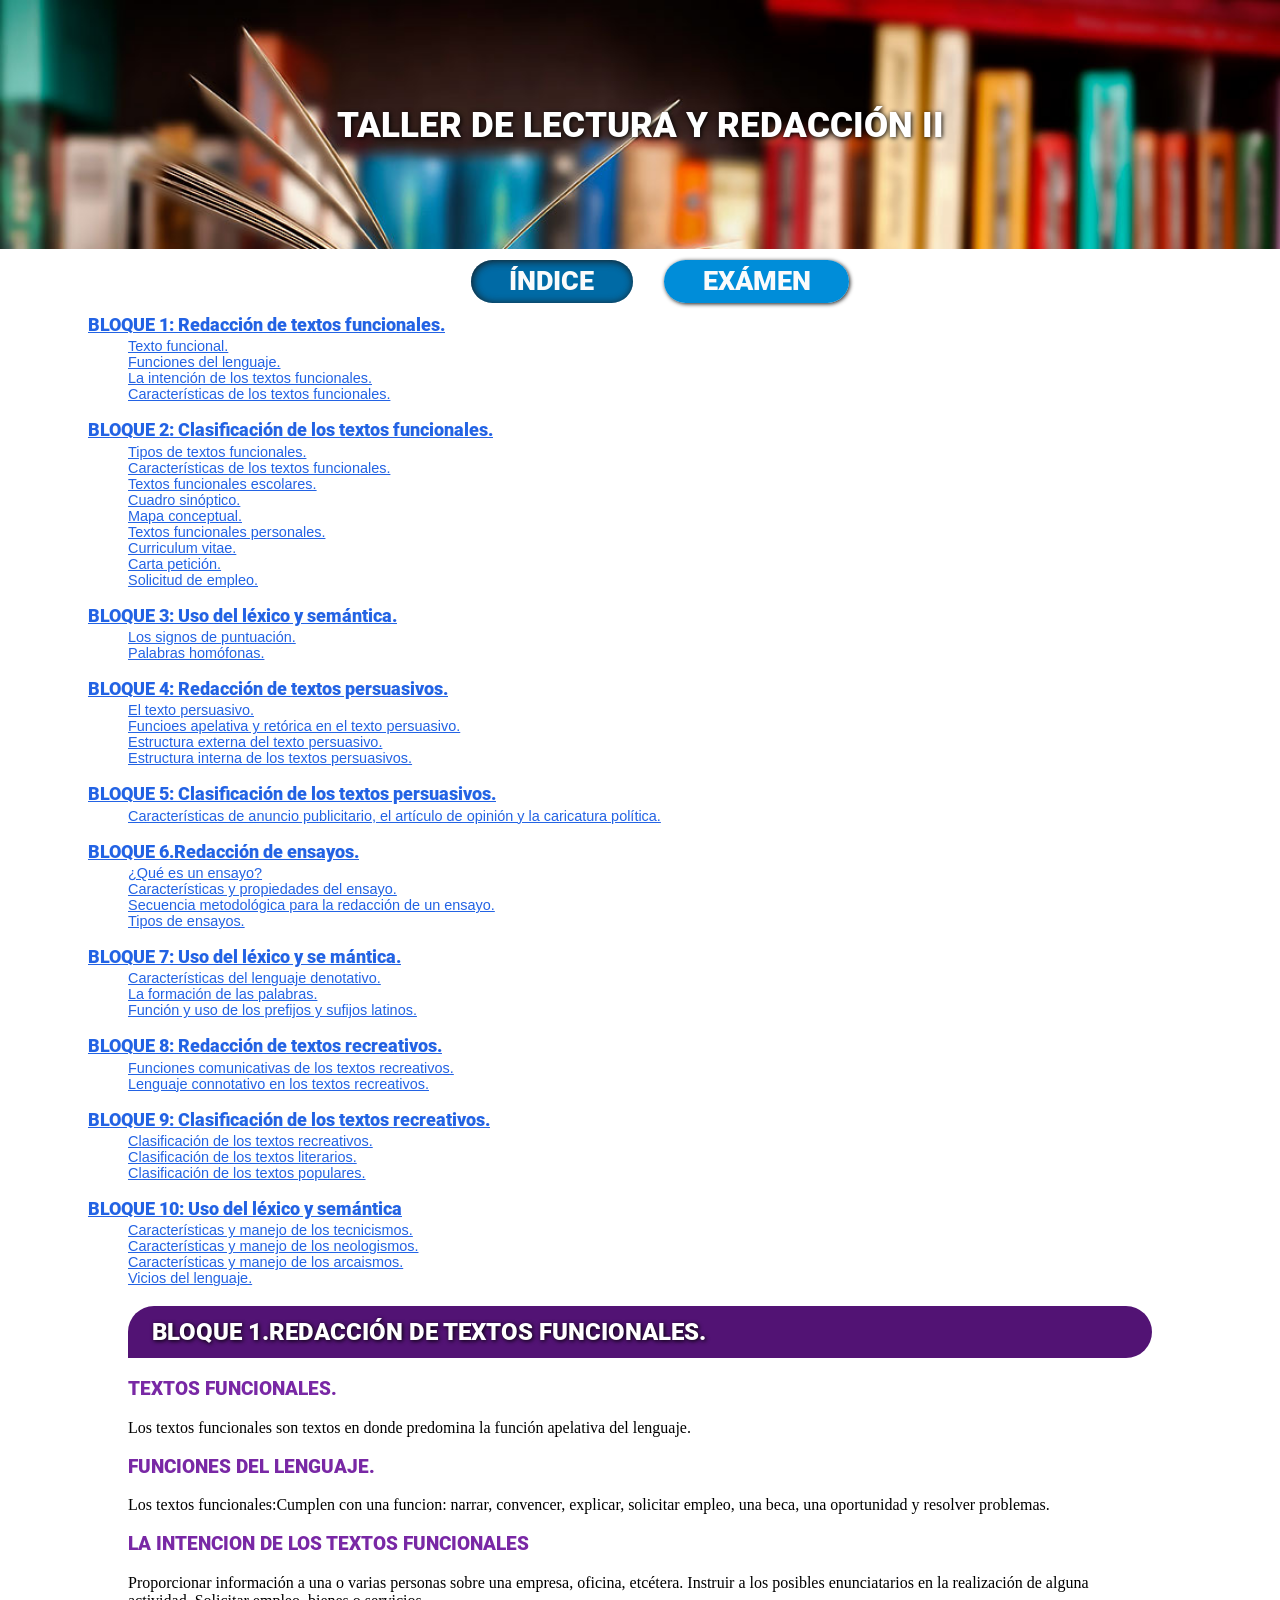
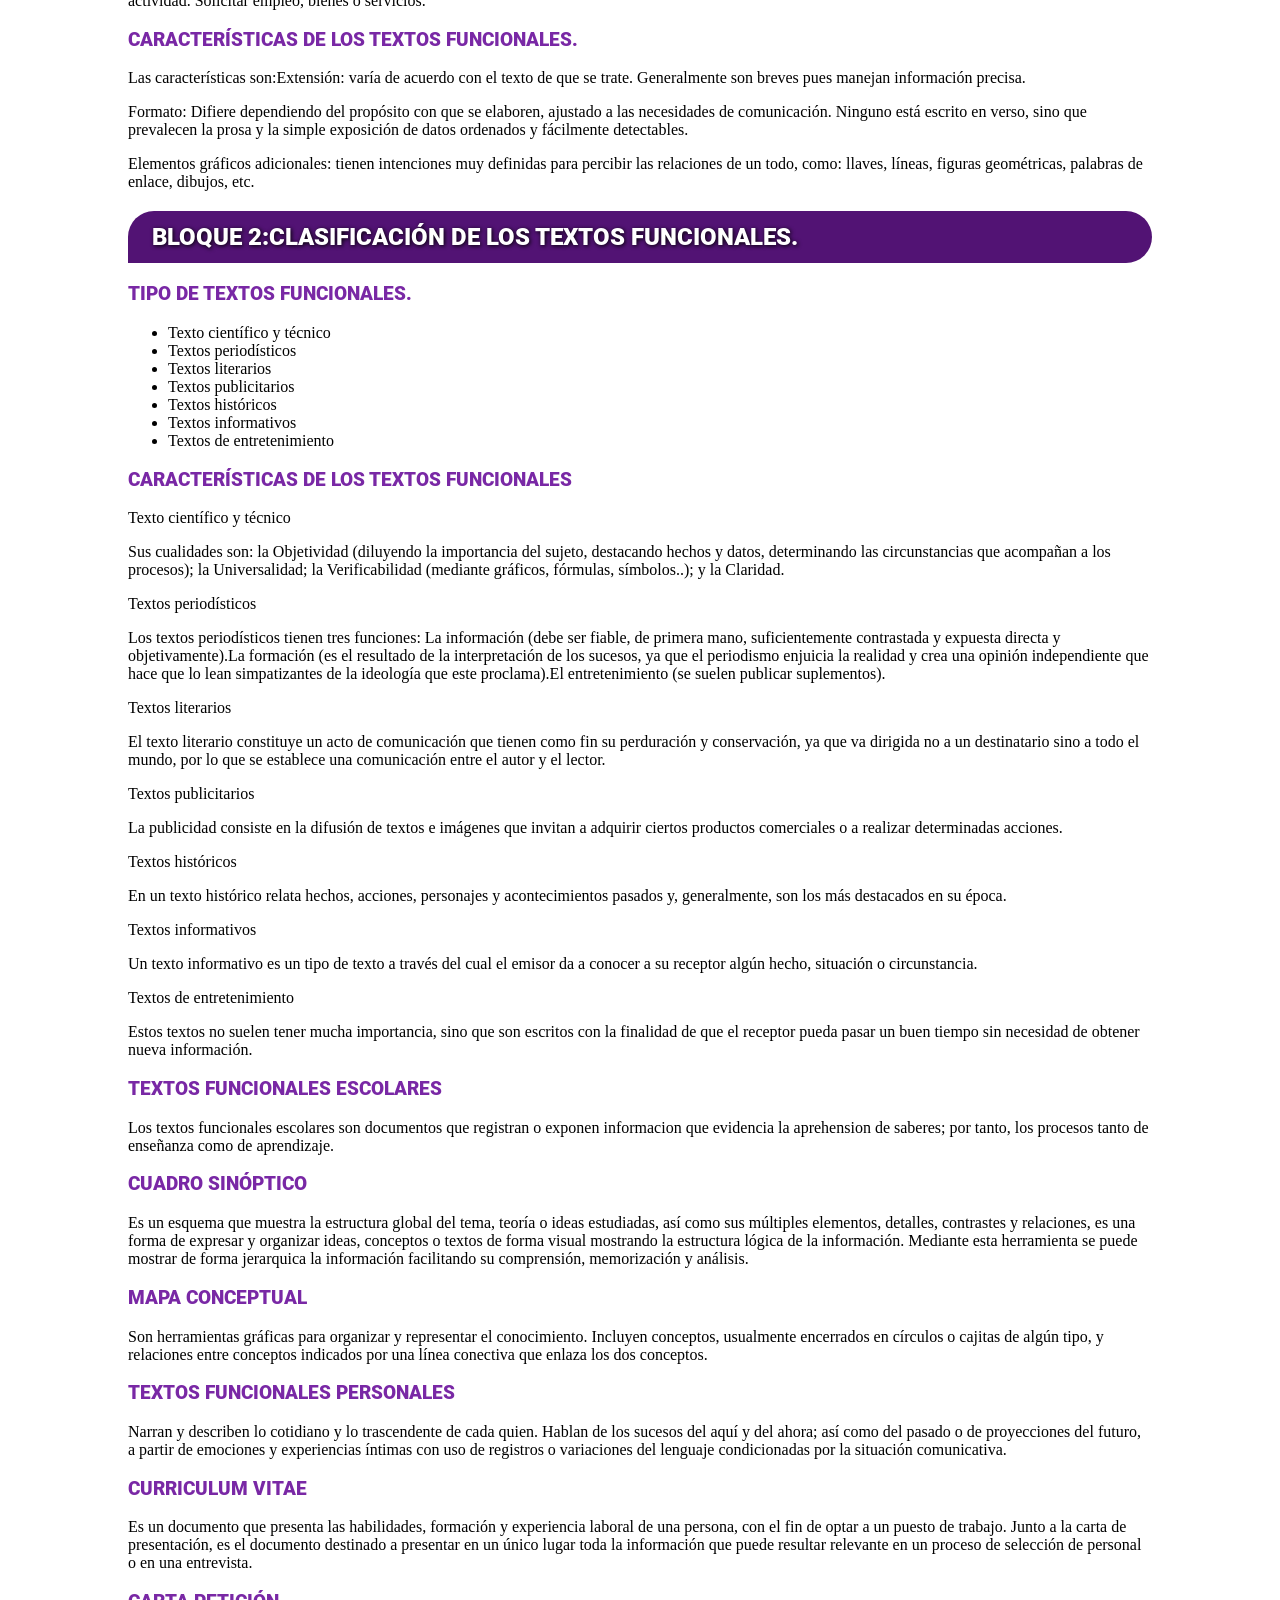
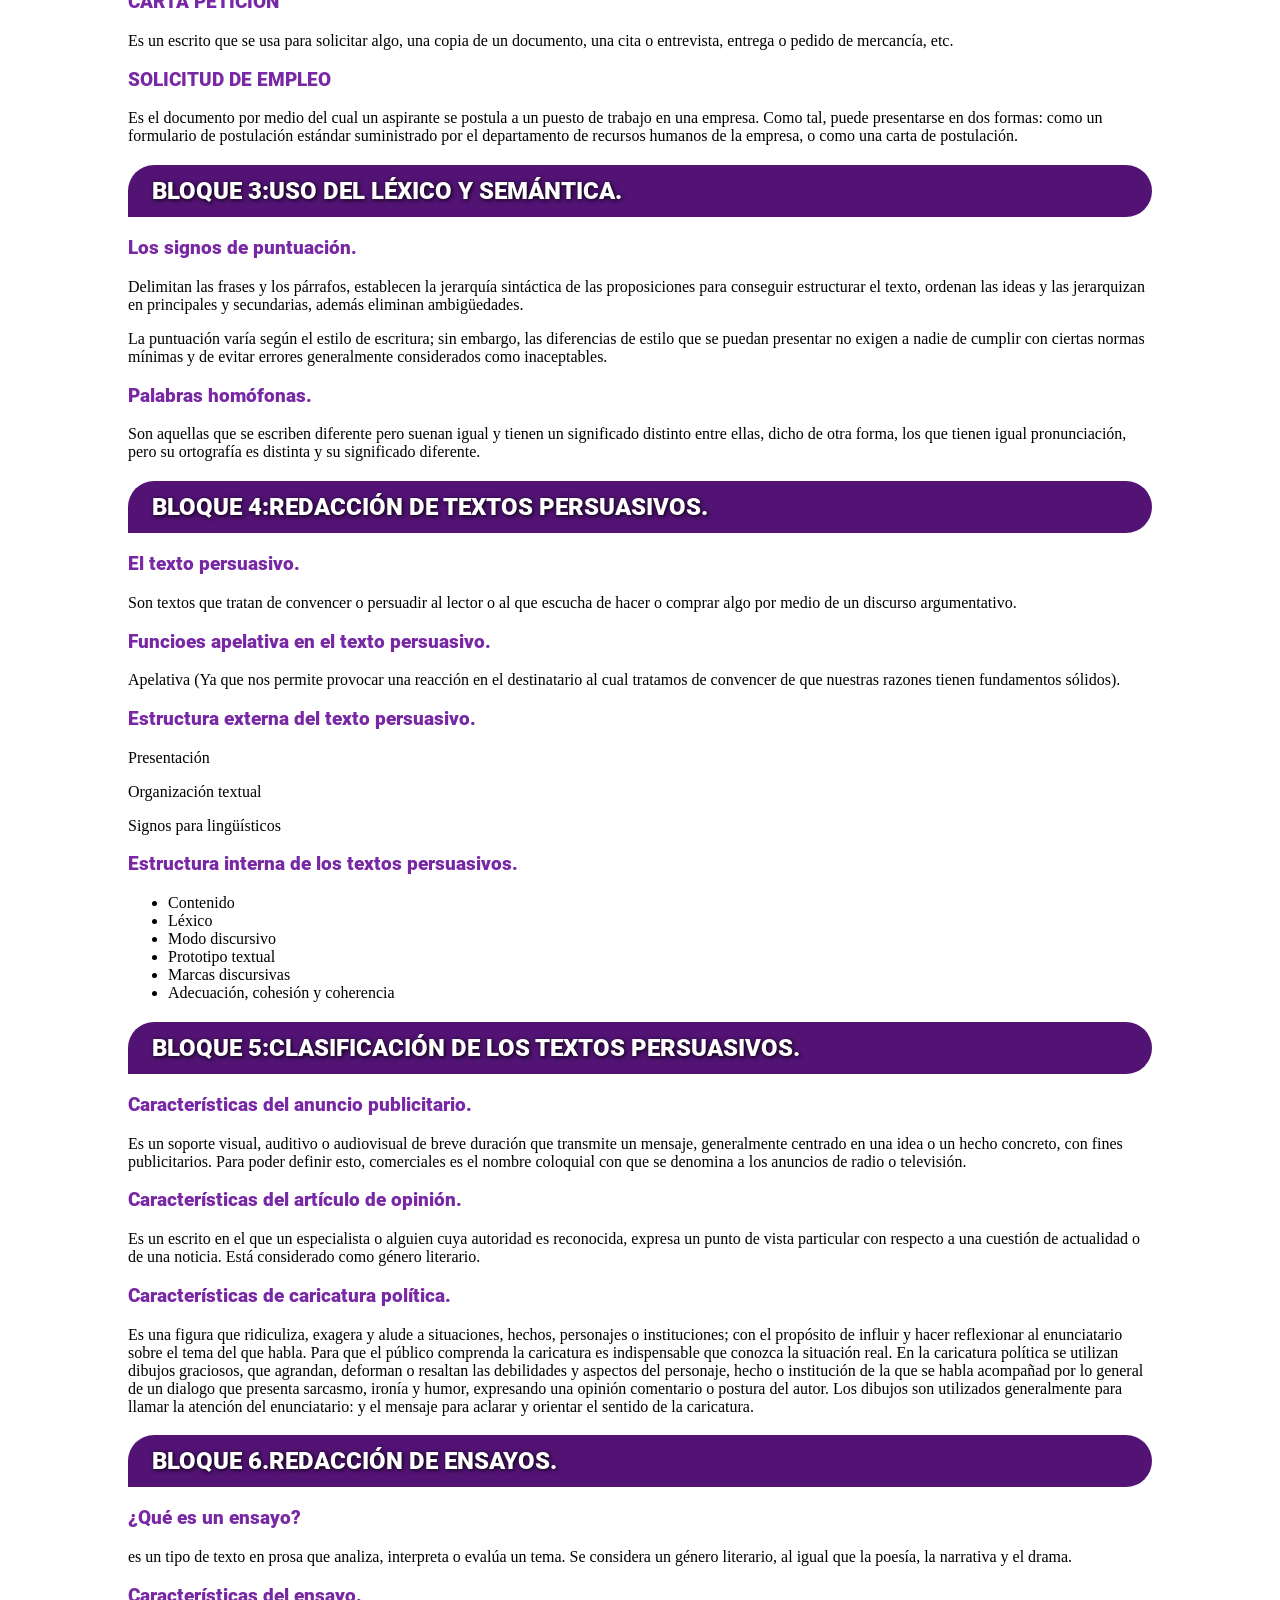
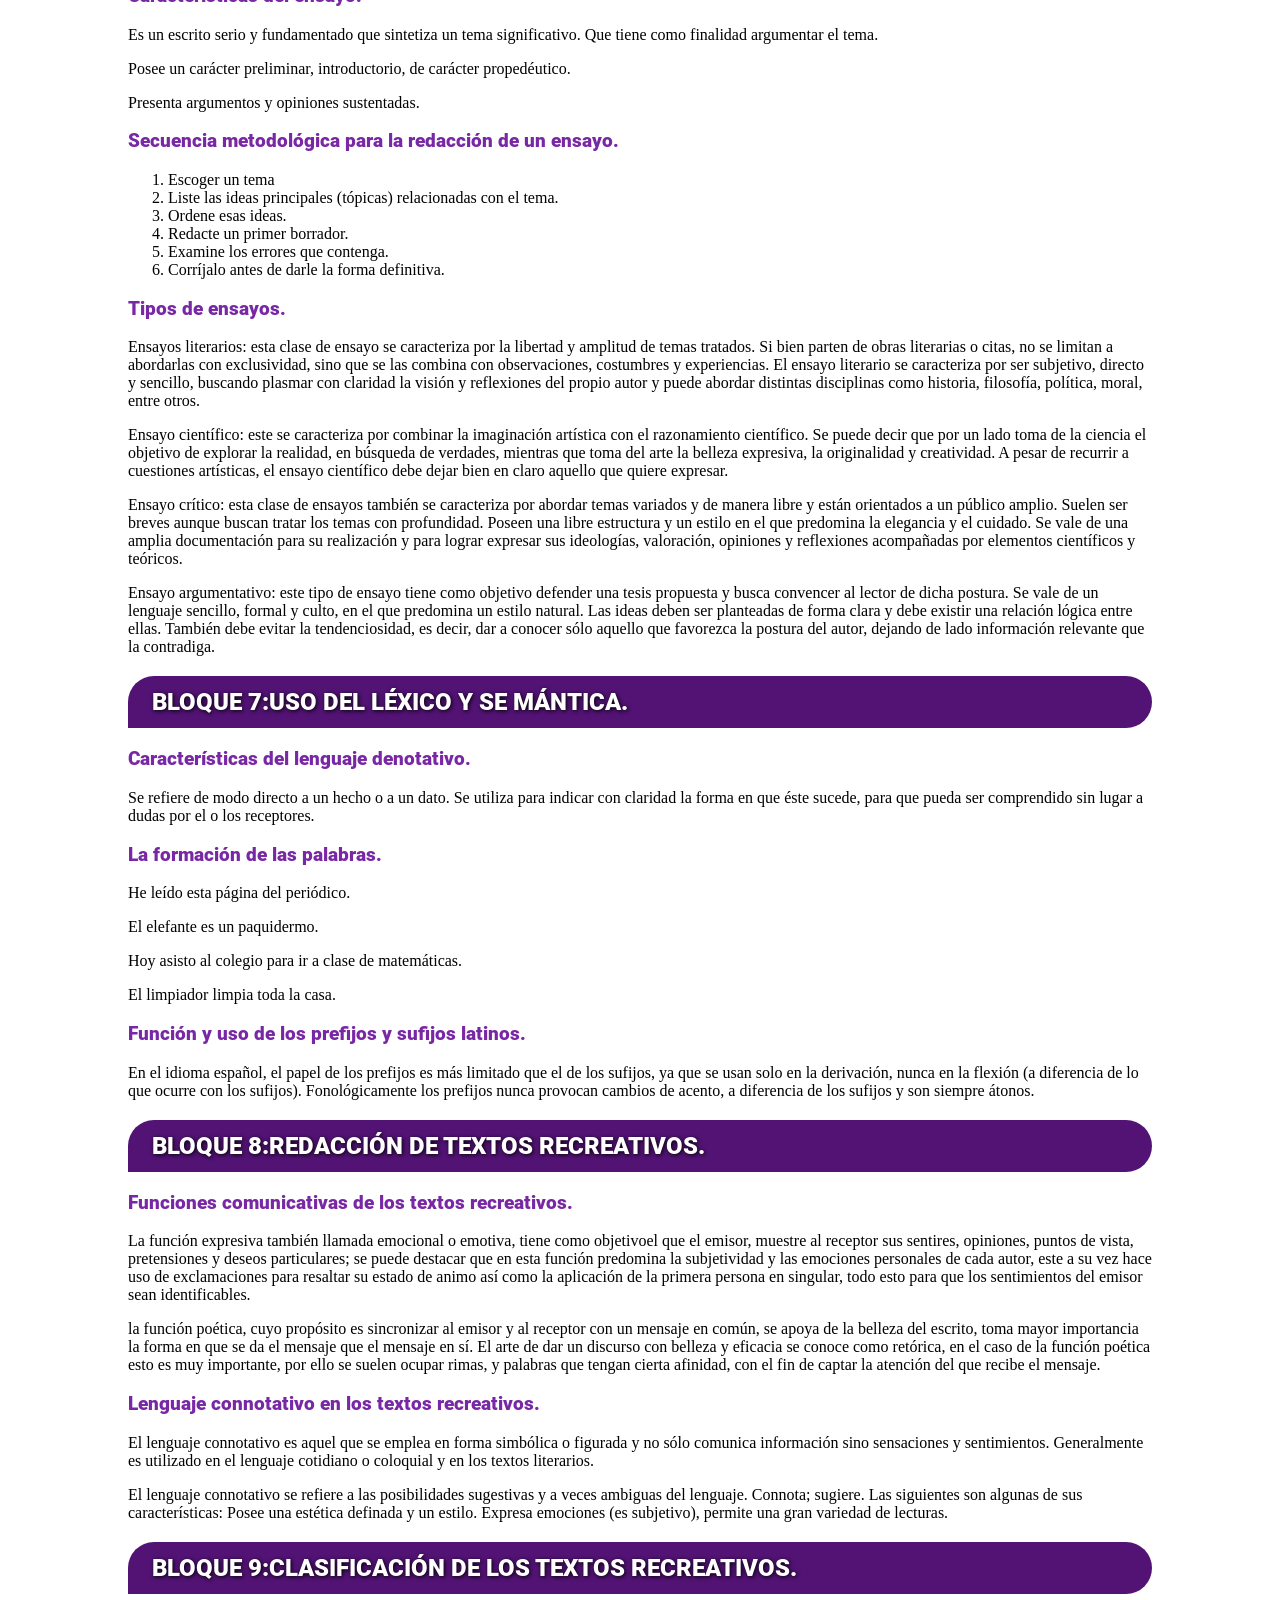
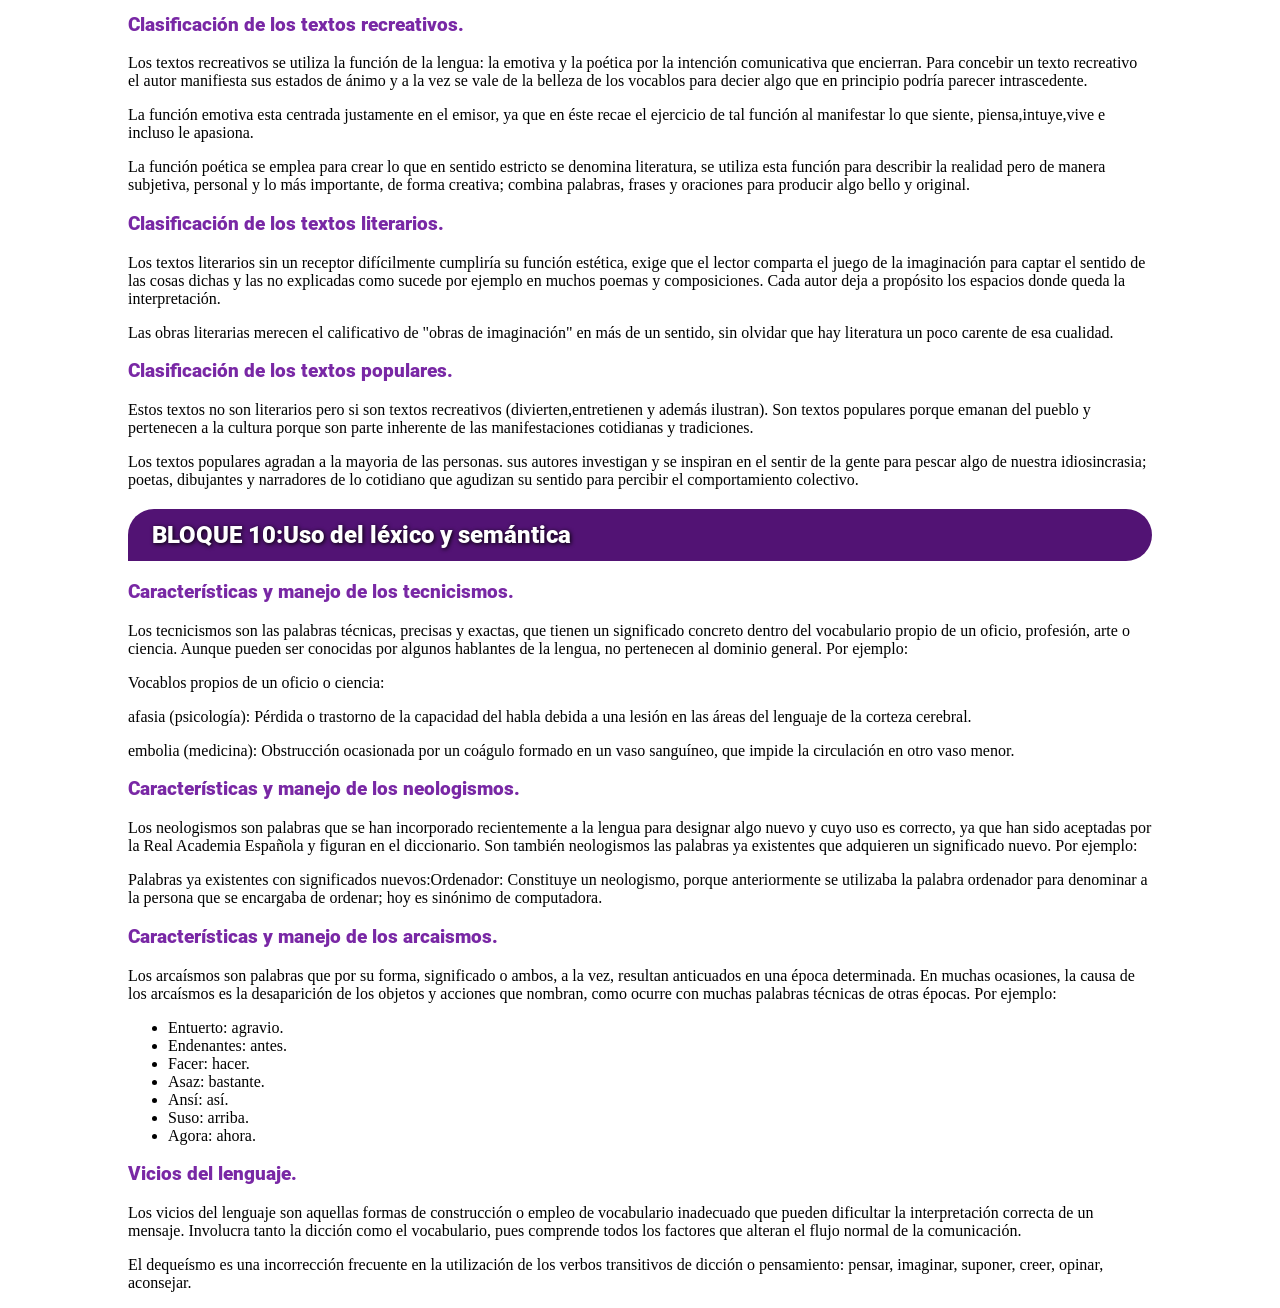
<file: index.html>
<!DOCTYPE html>
<html lang="es">
<head>
  <meta charset="UTF-8">
  <title>TALLER DE LECTURA Y REDACCIÓN II</title>
  <link href="static/css/estilos.css" rel="stylesheet" type="text/css" />
</head>
<body>
  <header>
    <h1 class="centrar-texto">TALLER DE LECTURA Y REDACCIÓN II</h1>
  </header>

  <section class="indice">
    <nav>
      <ul>
        <li>
          <a href="index.html" class="activo">ÍNDICE</a>
        </li>
        <li>
          <a href="examen.html">EXÁMEN</a>
        </li>
      </ul>
    </nav>
    <ul>
      <li>
        <h3><a href="#1">BLOQUE 1: Redacción de textos funcionales.</a></h3>
        <ul>
          <li><a href="#11">Texto funcional.</a></li>
          <li><a href="#12">Funciones del lenguaje.</a></li>
          <li><a href="#13">La intención de los textos funcionales.</a></li>
          <li><a href="#14">Características de los textos funcionales.</a></li>
        </ul>
      </li>

      <li>
        <h3><a href="#2">BLOQUE 2: Clasificación de los textos funcionales.</a></h3>
        <ul>
          <li><a href="#21">Tipos de textos funcionales.</a></li>
          <li><a href="#22">Características de los textos funcionales.</a></li>
          <li><a href="#23">Textos funcionales escolares.</a></li>
          <li><a href="#24">Cuadro sinóptico.</a></li>
          <li><a href="#25">Mapa conceptual.</a></li>
          <li><a href="#26">Textos funcionales personales.</a></li>
          <li><a href="#27">Curriculum vitae.</a></li>
          <li><a href="#28">Carta petición.</a></li>
          <li><a href="#29">Solicitud de empleo.</a></li>
        </ul>
      </li>

      <li>
        <h3><a href="#3">BLOQUE 3: Uso del léxico y semántica.</a></h3>
        <ul>

          <li><a href="#31">Los signos de puntuación.</a></li>
          <li><a href="#32">Palabras homófonas.</a></li>
        </ul>
      </li>

      <li>
        <a href="#4"><h3>BLOQUE 4: Redacción de textos persuasivos.</h3></a>
        <ul>

          <li><a href="#41">El texto persuasivo.</a></li>
          <li><a href="#42">Funcioes apelativa y retórica en el texto persuasivo.</a></li>
          <li><a href="#43">Estructura externa del texto persuasivo.</a></li>
          <li><a href="#44">Estructura interna de los textos persuasivos.</a></li>
        </ul>
      </li>

      <li>
        <a href="#5"><h3>BLOQUE 5: Clasificación de los textos persuasivos.</h3></a>
        <ul>

          <li><a href="#51">Características de anuncio publicitario, el artículo de opinión y la caricatura política.</a></li>
        </ul>
      </li>

      <li>
        <a href="#6"><h3>BLOQUE 6.Redacción de ensayos.</h3></a>
        <ul>

          <li><a href="#61">¿Qué es un ensayo?</a></li>
          <li><a href="#62">Características y propiedades del ensayo.</a></li>
          <li><a href="#63">Secuencia metodológica para la redacción de un ensayo.</a></li>
          <li><a href="#64">Tipos de ensayos.</a></li>
        </ul>
      </li>

      <li>
          <a href="#7"><h3>BLOQUE 7: Uso del léxico y se mántica.</h3></a>
          <ul>

            <li><a href="#71">Características del lenguaje denotativo.</a></li>
            <li><a href="#72">La formación de las palabras.</a></li>
            <li><a href="#73">Función y uso de los prefijos y sufijos latinos.</a></li>
          </ul>
      </li>

      <li>
        <a href="#8"><h3>BLOQUE 8: Redacción de textos recreativos.</h3></a>
        <ul>
          <li><a href="#81">Funciones comunicativas de los textos recreativos.</a></li>
          <li><a href="#82">Lenguaje connotativo en los textos recreativos.</a></li>
        </ul>
      </li>

      <li>
        <a href="#9"><h3>BLOQUE 9: Clasificación de los textos recreativos.</h3></a>
        <ul>
          <li><a href="#91">Clasificación de los textos recreativos.</a></li>
          <li><a href="#92">Clasificación de los textos literarios.</a></li>
          <li><a href="#93">Clasificación de los textos populares.</a></li>
        </ul>
      </li>

      <li>
        <a href="#10"><h3>BLOQUE 10: Uso del léxico y semántica</h3></a>
        <ul>
          <li><a href="#101">Características y manejo de los tecnicismos.</a></li>
          <li><a href="#102">Características y manejo de los neologismos.</a></li>
          <li><a href="#103">Características y manejo de los arcaismos.</a></li>
          <li><a href="#104">Vicios del lenguaje.</a></li>
        </ul>
      </li>
    </ul>
  </section>


  <section>
    <div class="tema">

      <h2 id="1">BLOQUE 1.REDACCIÓN DE TEXTOS FUNCIONALES.</h2>
      <h3 id="11">TEXTOS FUNCIONALES.</h3>
      <p>Los textos funcionales son textos en donde predomina la función apelativa del lenguaje.</p>

      <h3 id="12">FUNCIONES DEL LENGUAJE.</h3>
      <p>Los textos funcionales:Cumplen con una funcion: narrar, convencer, explicar, solicitar empleo, una beca, una oportunidad y resolver problemas.</p>

      <h3 id="13">LA INTENCION DE LOS TEXTOS FUNCIONALES</h3>
      Proporcionar información a una o varias personas sobre una empresa, oficina, etcétera.
      Instruir a los posibles enunciatarios en la realización de alguna actividad.
      Solicitar empleo, bienes o servicios.

      <h3 id="14">CARACTERÍSTICAS DE LOS TEXTOS FUNCIONALES.</h3>
      <p>Las características son:Extensión: varía de acuerdo con el texto de que se trate. Generalmente son breves pues manejan información precisa.</p>
      <p>Formato: Difiere dependiendo del propósito con que se elaboren, ajustado a las necesidades de comunicación. Ninguno está escrito en verso, sino que prevalecen la prosa y la simple exposición de datos ordenados y fácilmente detectables.</p>
      <p>Elementos gráficos adicionales: tienen intenciones muy definidas para percibir las relaciones de un todo, como: llaves, líneas, figuras geométricas, palabras de enlace, dibujos, etc.</p>
    </div>

    <div class="tema">

      <h2 id="2">BLOQUE 2:CLASIFICACIÓN DE LOS TEXTOS FUNCIONALES.</h2>
      <h3 id="21">TIPO DE TEXTOS FUNCIONALES.</h3>
      <ul>
        <li>Texto científico y técnico</li>
        <li>Textos periodísticos</li>
        <li>Textos literarios</li>
        <li>Textos publicitarios</li>
        <li>Textos históricos</li>
        <li>Textos informativos</li>
        <li>Textos de entretenimiento</li>
      </ul>

      <h3 id="22">CARACTERÍSTICAS DE LOS TEXTOS FUNCIONALES</h3>
      <p>Texto científico y técnico</p>
      <p>Sus cualidades son: la Objetividad (diluyendo la importancia del sujeto, destacando hechos y datos, determinando las circunstancias que acompañan a los procesos); la Universalidad; la Verificabilidad (mediante gráficos, fórmulas, símbolos..); y la Claridad.</p>
      <p>Textos periodísticos</p>
      <p>Los textos periodísticos tienen tres funciones:
      La información (debe ser fiable, de primera mano, suficientemente contrastada y expuesta directa y objetivamente).La formación (es el resultado de la interpretación de los sucesos, ya que el periodismo enjuicia la realidad y crea una opinión independiente que hace que lo lean simpatizantes de la ideología que este proclama).El entretenimiento (se suelen publicar suplementos).
      </p>
      <p>Textos literarios</p>

      <p>El texto literario constituye un acto de comunicación que tienen como fin su perduración y conservación, ya que va dirigida no a un destinatario sino a todo el mundo, por lo que se establece una comunicación entre el autor y el lector.</p>
      <p>Textos publicitarios</p>
      <p>
      La publicidad consiste en la difusión de textos e imágenes que invitan a adquirir ciertos productos comerciales o a realizar determinadas acciones.</p>
      <p>Textos históricos</p>
      <p>
      En un texto histórico relata hechos, acciones, personajes y acontecimientos pasados y, generalmente, son los más destacados en su época.</p>
      <p>Textos informativos</p>
      <p>Un texto informativo es un tipo de texto a través del cual el emisor da a conocer a su receptor algún hecho, situación o circunstancia.</p>
      <p>Textos de entretenimiento</p>

      <p>
      Estos textos no suelen tener mucha importancia, sino que son escritos con la finalidad de que el receptor pueda pasar un buen tiempo sin necesidad de obtener nueva información.</p>

      <h3 id="23">TEXTOS FUNCIONALES ESCOLARES</h3>
      <p>Los textos funcionales escolares son documentos que registran o exponen informacion que evidencia la aprehension de saberes; por tanto, los procesos tanto de enseñanza como de aprendizaje.</p>

      <h3 id="24">CUADRO SINÓPTICO</h3>
      <p>Es un esquema que muestra la estructura global del tema, teoría o ideas estudiadas, así como sus múltiples elementos, detalles, contrastes  y relaciones,  es una forma de expresar y organizar ideas, conceptos o textos de forma visual mostrando la estructura lógica de la información. Mediante esta herramienta se puede mostrar de forma jerarquica la información facilitando su comprensión, memorización y análisis.</p>

      <h3 id="25">MAPA CONCEPTUAL</h3>
      <p>Son herramientas gráficas para organizar y representar el conocimiento. Incluyen conceptos, usualmente encerrados en círculos o cajitas de algún tipo, y relaciones entre conceptos indicados por una línea conectiva que enlaza los dos conceptos.</p>

      <h3 id="26">TEXTOS FUNCIONALES PERSONALES</h3>
      <p>Narran y describen lo cotidiano y lo trascendente de cada quien. Hablan de los sucesos del aquí y del ahora; así como del pasado o de proyecciones del futuro, a partir de emociones y experiencias íntimas con uso de registros o variaciones del lenguaje condicionadas por la situación comunicativa.</p>

      <h3 id="27">CURRICULUM VITAE</h3>
      <p>Es un documento que presenta las habilidades, formación y experiencia laboral de una persona, con el fin de optar a un puesto de trabajo. Junto a la carta de presentación, es el documento destinado a presentar en un único lugar toda la información que puede resultar relevante en un proceso de selección de personal o en una entrevista.</p>

      <h3 id="28">CARTA PETICIÓN</h3>
      <p>Es un escrito que se usa para solicitar algo, una copia de un documento, una cita o entrevista, entrega o pedido de mercancía, etc.</p>

      <h3 id="29">SOLICITUD DE EMPLEO</h3>
      <p>Es el documento por medio del cual un aspirante se postula a un puesto de trabajo en una empresa. Como tal, puede presentarse en dos formas: como un formulario de postulación estándar suministrado por el departamento de recursos humanos de la empresa, o como una carta de postulación.</p>
    </div>

    <div class="tema">

      <h2 id="3">BLOQUE 3:USO DEL LÉXICO Y SEMÁNTICA.</h2>

      <h3 id="31">Los signos de puntuación.</h3>
      <p>Delimitan las frases y los párrafos, establecen la jerarquía sintáctica de las proposiciones para conseguir estructurar el texto, ordenan las ideas y las jerarquizan en principales y secundarias, además eliminan ambigüedades.</p>
      <p>La puntuación varía según el estilo de escritura; sin embargo, las diferencias de estilo que se puedan presentar no exigen a nadie de cumplir con ciertas normas mínimas y de evitar errores generalmente considerados como inaceptables.</p>

      <h3 id="32">Palabras homófonas.</h3>
      <p>Son aquellas que se escriben diferente pero suenan igual y tienen un significado distinto entre ellas, dicho de otra forma, los que tienen igual pronunciación, pero su ortografía es distinta y su significado diferente.</p>
    </div>

    <div class="tema">

      <h2 id="4">BLOQUE 4:REDACCIÓN DE TEXTOS PERSUASIVOS.</h2>

      <h3 id="41">El texto persuasivo.</h3>
      <p>Son textos que tratan de convencer o persuadir al lector o al que escucha de hacer o comprar algo por medio de un discurso argumentativo.</p>

      <h3 id="42">Funcioes apelativa en el texto persuasivo.</h3>
      <p>Apelativa (Ya que nos permite provocar una reacción en el destinatario al cual tratamos de convencer de que nuestras razones tienen fundamentos sólidos).</p>

      <h3 id="43">Estructura externa del texto persuasivo.</h3>
      <p>Presentación</p>
      <p>Organización textual</p>
      <p>Signos para lingüísticos</p>

      <h3 id="44">Estructura interna de los textos persuasivos.</h3>
      <ul>
        <li>Contenido</li>
        <li>Léxico</li>
        <li>Modo discursivo</li>
        <li>Prototipo textual</li>
        <li>Marcas discursivas</li>
        <li>Adecuación, cohesión y coherencia</li>
      </ul>
    </div>

    <div class="tema">

      <h2 id="5">BLOQUE 5:CLASIFICACIÓN DE LOS TEXTOS PERSUASIVOS.</h2>
      <h3 id="51">Características del anuncio publicitario.</h3>
      <p>Es un soporte visual, auditivo o audiovisual de breve duración que transmite un mensaje, generalmente centrado en una idea o un hecho concreto, con fines publicitarios. Para poder definir esto, comerciales es el nombre coloquial con que se denomina a los anuncios de radio o televisión.</p>

      <h3>Características del artículo de opinión.</h3>
      <p>Es un escrito en el que un especialista o alguien cuya autoridad es reconocida, expresa un punto de vista particular con respecto a una cuestión de actualidad o de una noticia. Está considerado como género literario.</p>

      <h3>Características de caricatura política.</h3>
      <p>Es una figura que ridiculiza, exagera y alude a situaciones, hechos, personajes o instituciones; con el propósito de influir y hacer reflexionar al enunciatario sobre el tema del que habla. Para que el público comprenda la caricatura es indispensable que conozca la situación real. En la caricatura política se utilizan dibujos graciosos, que agrandan, deforman o resaltan las debilidades y aspectos del personaje, hecho o institución de la que se habla acompañad por lo general de un dialogo que presenta sarcasmo, ironía y humor, expresando una opinión comentario o postura  del autor. Los dibujos son utilizados generalmente para llamar la atención del enunciatario: y el mensaje para aclarar y orientar el sentido de la caricatura.</p>
    </div>

    <div class="tema">

      <h2 id="6">BLOQUE 6.REDACCIÓN DE ENSAYOS.</h2>
      <h3 id="61">¿Qué es un ensayo?</h3>
      <p>es un tipo de texto en prosa que analiza, interpreta o evalúa un tema. Se considera un género literario, al igual que la poesía, la narrativa y el drama.</p>

      <h3 id="62">Características del ensayo.</h3>
      <p>Es un escrito serio y fundamentado que sintetiza un tema significativo. Que tiene como finalidad argumentar el tema.</p>
      <p>Posee un carácter preliminar, introductorio, de carácter propedéutico.</p>
      <p>Presenta argumentos y opiniones sustentadas.</p>

      <h3 id="63">Secuencia metodológica para la redacción de un ensayo.</h3>
      <ol>
        <li>Escoger un tema</li>
        <li>Liste las ideas principales (tópicas) relacionadas con el tema.</li>
        <li>Ordene esas ideas.</li>
        <li>Redacte un primer borrador.</li>
        <li>Examine los errores que contenga.</li>
        <li>Corríjalo antes de darle la forma definitiva.</li>
      </ol>

      <h3 id="64">Tipos de ensayos.</h3>
      <p>Ensayos literarios: esta clase de ensayo se caracteriza por la libertad y amplitud de temas tratados. Si bien parten de obras literarias o citas, no se limitan a abordarlas con exclusividad, sino que se las combina con observaciones, costumbres y experiencias. El ensayo literario se caracteriza por ser subjetivo, directo y sencillo, buscando plasmar con claridad la visión y reflexiones del propio autor y puede abordar distintas disciplinas como historia, filosofía, política, moral, entre otros.</p>
      <p>Ensayo científico: este se caracteriza por combinar la imaginación artística con el razonamiento científico. Se puede decir que por un lado toma de la ciencia el objetivo de explorar la realidad, en búsqueda de verdades, mientras que toma del arte la belleza expresiva, la originalidad y creatividad. A pesar de recurrir a cuestiones artísticas, el ensayo científico debe dejar bien en claro aquello que quiere expresar.</p>
      <p>Ensayo crítico: esta clase de ensayos también se caracteriza por abordar temas variados y de manera libre y están orientados a un público amplio. Suelen ser breves aunque buscan tratar los temas con profundidad. Poseen una libre estructura y un estilo en el que predomina la elegancia y el cuidado. Se vale de una amplia documentación para su realización y para lograr expresar sus ideologías, valoración, opiniones y reflexiones acompañadas por elementos científicos y teóricos.</p>
      <p>Ensayo argumentativo: este tipo de ensayo tiene como objetivo defender una tesis propuesta y busca convencer al lector de dicha postura. Se vale de un lenguaje sencillo, formal y culto, en el que predomina un estilo natural. Las ideas deben ser planteadas de forma clara y debe existir una relación lógica entre ellas. También debe evitar la tendenciosidad, es decir, dar a conocer sólo aquello que favorezca la postura del autor, dejando de lado información relevante que la contradiga.</p>

    </div>
    <div class="tema">

      <h2 id="7">BLOQUE 7:USO DEL LÉXICO Y SE MÁNTICA.</h2>
      <h3 id="71">Características del lenguaje denotativo.</h3>
      <p>Se refiere de modo directo a un hecho o a un dato. Se utiliza para indicar con claridad la forma en que éste sucede, para que pueda ser comprendido sin lugar a dudas por el o los receptores.</p>

      <h3 id="72">La formación de las palabras.</h3>
      <p>He leído esta página del periódico.</p>
      <p>El elefante es un paquidermo.</p>
      <p>Hoy asisto al colegio para ir a clase de matemáticas.</p>
      <p>El limpiador limpia toda la casa.</p>

      <h3 id="73">Función y uso de los prefijos y sufijos latinos.</h3>
      <p>En el idioma español, el papel de los prefijos es más limitado que el de los sufijos, ya que se usan solo en la derivación, nunca en la flexión (a diferencia de lo que ocurre con los sufijos). Fonológicamente los prefijos nunca provocan cambios de acento, a diferencia de los sufijos y son siempre átonos.</p>
    </div>

    <div class="tema">

      <h2 id="8">BLOQUE 8:REDACCIÓN DE TEXTOS RECREATIVOS.</h2>
      <h3 id="81">Funciones comunicativas de los textos recreativos.</h3>
      <p>La función expresiva también llamada emocional o emotiva, tiene como objetivoel que el emisor, muestre al receptor sus sentires, opiniones, puntos de vista, pretensiones y deseos particulares; se puede destacar que en esta función predomina la subjetividad y las emociones personales de cada autor, este a su vez hace uso de exclamaciones para resaltar su estado de animo así como la aplicación de la primera persona en singular, todo esto para que los sentimientos del emisor sean identificables.</p>
      <p>la función poética, cuyo propósito es sincronizar al emisor y al receptor con un mensaje en común, se apoya de la belleza del escrito, toma mayor importancia la forma en que se da el mensaje que el mensaje en sí. El arte de dar un discurso con belleza y eficacia se conoce como retórica, en el caso de la función poética esto es muy importante, por ello se suelen ocupar rimas, y palabras que tengan cierta afinidad, con el fin de captar la atención del que recibe el mensaje.</p>

      <h3 id="82">Lenguaje connotativo en los textos recreativos.</h3>
      <p>El lenguaje connotativo es aquel que se emplea en forma simbólica o figurada y no sólo comunica información sino sensaciones y sentimientos. Generalmente es utilizado en el lenguaje cotidiano o coloquial y en los textos literarios.</p>
      <p>El lenguaje connotativo se refiere a las posibilidades sugestivas y a veces ambiguas del lenguaje. Connota; sugiere. Las siguientes son algunas de sus características: Posee una estética definada y un estilo. Expresa emociones (es subjetivo), permite una gran variedad de lecturas.</p>
    </div>

    <div class="tema">

      <h2 id="9">BLOQUE 9:CLASIFICACIÓN DE LOS TEXTOS RECREATIVOS.</h2>
      <h3 id="91">Clasificación de los textos recreativos.</h3>
      <p>Los textos recreativos se utiliza la función de la lengua: la emotiva y la poética por la intención comunicativa que encierran. Para concebir un texto recreativo el autor manifiesta sus estados de ánimo y a la vez se vale de la belleza de los vocablos para decier algo que en principio podría parecer intrascedente.</p>
      <p>La función emotiva esta centrada justamente en el emisor, ya que en éste recae el ejercicio de tal función al manifestar lo que siente, piensa,intuye,vive e incluso le apasiona.</p>
      <p>La función poética se emplea para crear lo que en sentido estricto se denomina literatura, se utiliza esta función para describir la realidad pero de manera subjetiva, personal y lo más importante, de forma creativa; combina palabras, frases y oraciones para producir algo bello y original.</p>

      <h3 id="92">Clasificación de los textos literarios.</h3>
      <p>Los textos literarios sin un receptor difícilmente cumpliría su función estética, exige que el lector comparta el juego de la imaginación para captar el sentido de las cosas dichas y las no explicadas como sucede por ejemplo en muchos poemas y composiciones. Cada autor deja a propósito los espacios donde queda la interpretación.</p>
      <p>Las obras literarias merecen el calificativo de "obras de imaginación" en más de un sentido, sin olvidar que hay literatura un poco carente de esa cualidad.</p>

      <h3 id="93">Clasificación de los textos populares.</h3>
      <p>Estos textos no son literarios pero si son textos recreativos (divierten,entretienen y además ilustran). Son textos populares porque emanan del pueblo y pertenecen a la cultura porque son parte inherente de las manifestaciones cotidianas y tradiciones.</p>
      <p>Los textos populares agradan a la mayoria de las personas. sus autores investigan y se inspiran en el sentir de la gente para pescar algo de nuestra idiosincrasia; poetas, dibujantes y narradores de lo cotidiano que agudizan su sentido para percibir el comportamiento colectivo.</p>
    </div>

    <div class="tema">

      <h2 id="10">BLOQUE 10:Uso del léxico y semántica</h2>
      <h3 id="101">Características y manejo de los tecnicismos.</h3>
      <p>Los tecnicismos son las palabras técnicas, precisas y exactas, que tienen un significado concreto dentro del vocabulario propio de un oficio, profesión, arte o ciencia. Aunque pueden ser conocidas por algunos hablantes de la lengua, no pertenecen al dominio general. Por ejemplo:</p>
      <p>Vocablos propios de un oficio o ciencia:</p>
      <p>afasia (psicología): Pérdida o trastorno de la capacidad del habla debida a una lesión en las áreas del lenguaje de la corteza cerebral.</p>
      <p>embolia (medicina): Obstrucción ocasionada por un coágulo formado en un vaso sanguíneo, que impide la circulación en otro vaso menor. </p>

      <h3 id="102">Características y manejo de los neologismos.</h3>
      <p>Los neologismos son palabras que se han incorporado recientemente a la lengua para designar algo nuevo y cuyo uso es correcto, ya que han sido aceptadas por la Real Academia Española y figuran en el diccionario. Son también neologismos las palabras ya existentes que adquieren un significado nuevo. Por ejemplo:</p>
      <p>Palabras ya existentes con significados nuevos:Ordenador: Constituye un neologismo, porque anteriormente se utilizaba la palabra ordenador para denominar a la persona que se encargaba de ordenar; hoy es sinónimo de computadora.</p>

      <h3 id="103">Características y manejo de los arcaismos.</h3>
      <p>Los arcaísmos son palabras que por su forma, significado o ambos, a la vez, resultan anticuados en una época determinada. En muchas ocasiones, la causa de los arcaísmos es la desaparición de los objetos y acciones que nombran, como ocurre con muchas palabras técnicas de otras épocas. Por ejemplo: </p>
      <ul>
        
        <li>Entuerto: agravio.</li>
        <li>Endenantes: antes.</li>
        <li>Facer: hacer.</li>
        <li>Asaz: bastante.</li>
        <li>Ansí: así.</li>
        <li>Suso: arriba.</li>
        <li>Agora: ahora.</li>
      </ul>

      <h3 id="104">Vicios del lenguaje.</h3>
      <p>Los vicios del lenguaje son aquellas formas de construcción o empleo de vocabulario inadecuado que pueden dificultar la interpretación correcta de un mensaje. Involucra tanto la dicción como el vocabulario, pues comprende todos los factores que alteran el flujo normal de la comunicación.</p>
      <p>El dequeísmo es una incorrección frecuente en la utilización de los verbos transitivos de dicción o pensamiento: pensar, imaginar, suponer, creer, opinar, aconsejar.</p>
    </div>
  </section>
  <script src="static/js/funcionalidad.js"></script>
</body>
</html>
</file>
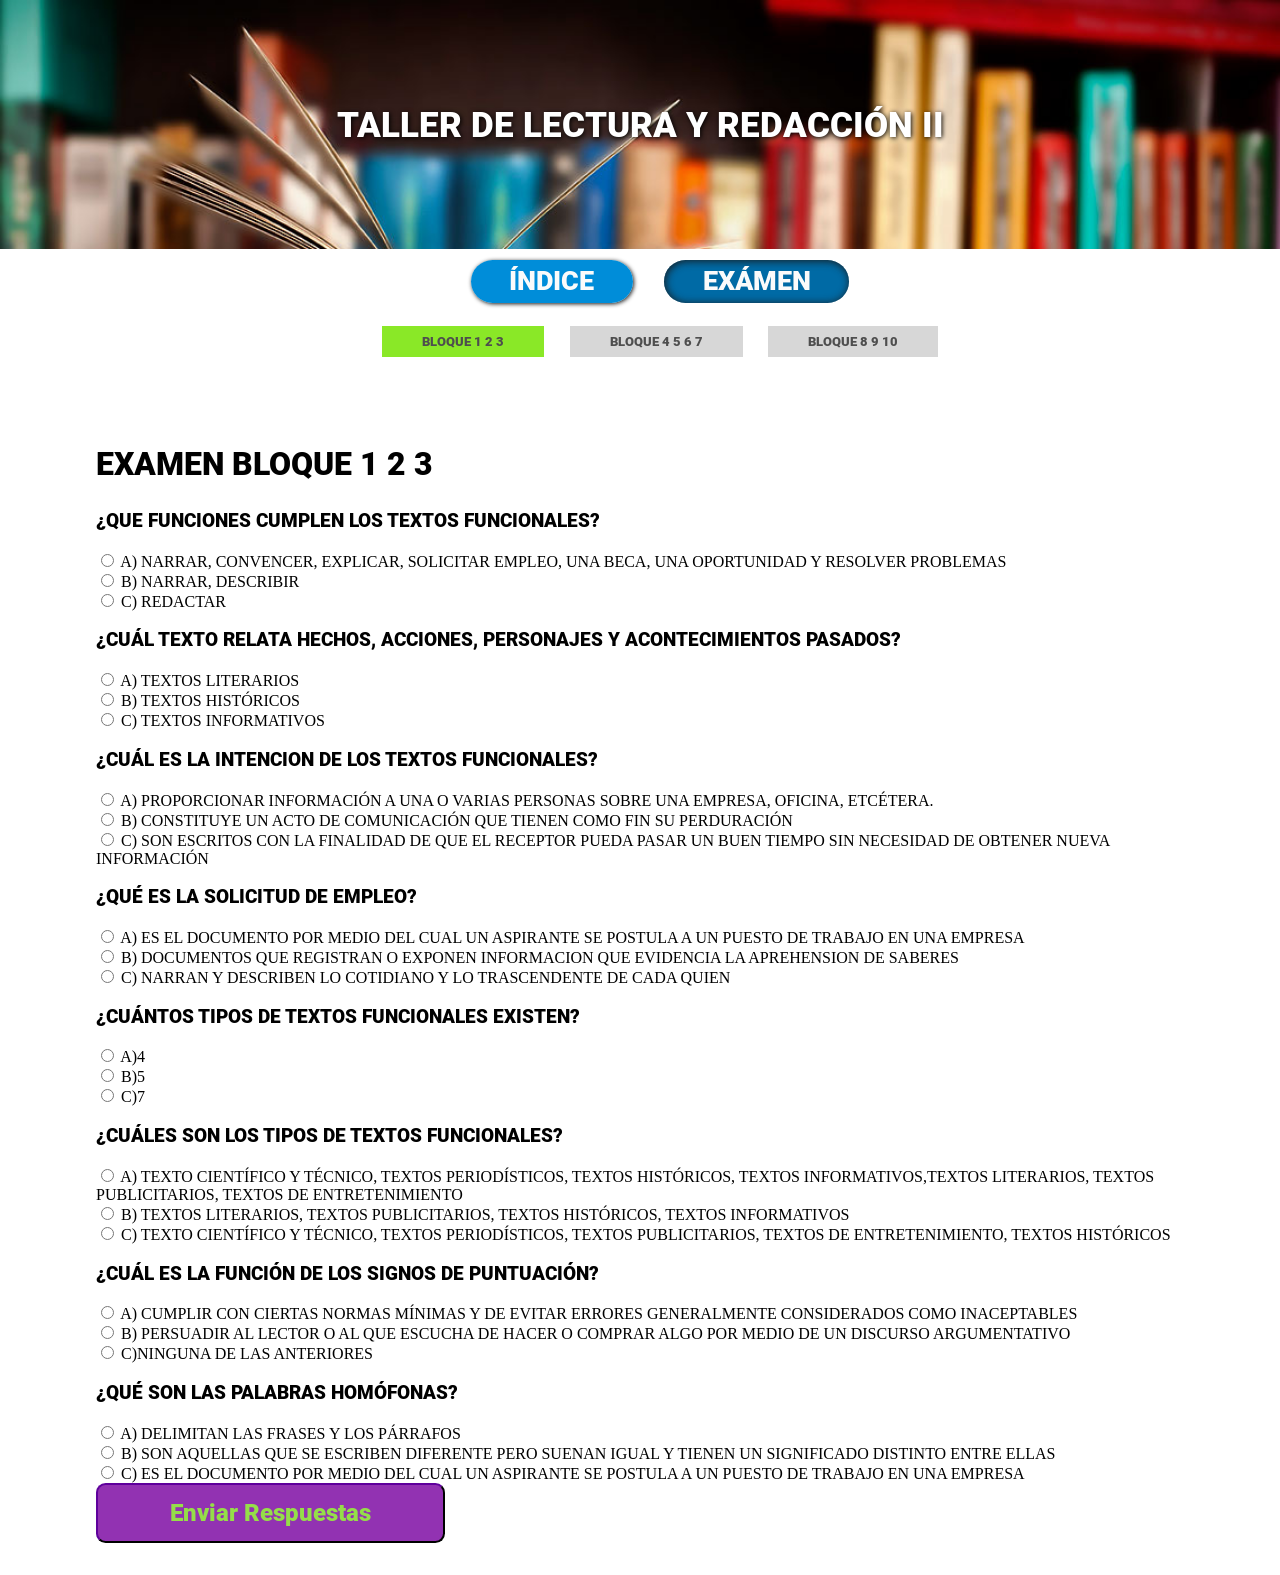
<file: examen.html>
<!DOCTYPE html>
<html lang="en">
<head>
  <meta charset="UTF-8">
  <title>TALLER DE LECTURA Y REDACCIÓN II</title>
  <link href="static/css/estilos.css" rel="stylesheet" type="text/css" />
</head>
<body>
  <header>
    <h1 class="centrar-texto">TALLER DE LECTURA Y REDACCIÓN II</h1>
  </header>

  <section class="indice">
    <nav>
      <ul>
        <li>
          <a href="index.html">ÍNDICE</a>
        </li>
        <li>
          <a href="examen.html" class="activo">EXÁMEN</a>
        </li>
      </ul>
    </nav>
  </section>

  <nav id="examen-menu">
    <ul>
      <li><button id="examen1Boton" class="activo">BLOQUE 1 2 3</button></li>
      <li><button id="examen2Boton" >BLOQUE 4 5 6 7</button></li>
      <li><button id="examen3Boton" >BLOQUE 8 9 10</button></li>
    </ul>
  </nav>

  <section id="examen1" class="examen">
    <h2>EXAMEN BLOQUE 1 2 3</h2>
    <div class="pregunta">
      <h3>¿QUE FUNCIONES CUMPLEN LOS TEXTOS FUNCIONALES?</h3>

      <div class="respuestas">
        <input type="radio" id="e1p1r1" name="e1p1" value="true">
        <label for="e1p1r1">A) NARRAR, CONVENCER, EXPLICAR, SOLICITAR EMPLEO, UNA BECA, UNA OPORTUNIDAD Y RESOLVER PROBLEMAS</label>
        <br>
        <input type="radio" id="e1p1r2" name="e1p1" value="false">
        <label for="e1p1r2">B) NARRAR, DESCRIBIR</label>
        <br>
        <input type="radio" id="e1p1r3" name="e1p1" value="false">
        <label for="e1p1r3">C) REDACTAR</label>
      </div>
    </div>

    <div class="pregunta">
      <h3>¿CUÁL TEXTO RELATA HECHOS, ACCIONES, PERSONAJES Y ACONTECIMIENTOS PASADOS?</h3>

      <div class="respuestas">
        <input type="radio" id="e1p2r1" name="e1p2" value="false">
        <label for="e1p2r1">A) TEXTOS LITERARIOS</label>
        <br>
        <input type="radio" id="e1p2r2" name="e1p2" value="true">
        <label for="e1p2r2">B) TEXTOS HISTÓRICOS</label>
        <br>
        <input type="radio" id="e1p2r3" name="e1p2" value="false">
        <label for="e1p2r3">C) TEXTOS INFORMATIVOS</label>
        <br>
      </div>
    </div>

    <div class="pregunta">
      <h3>¿CUÁL ES LA INTENCION DE LOS TEXTOS FUNCIONALES?</h3>
      <div class="respuestas">
        
        <input type="radio" id="e1p3r1" name="e1p3" value="true">
        <label for="e1p3r1">A) PROPORCIONAR INFORMACIÓN A UNA O VARIAS PERSONAS SOBRE UNA EMPRESA, OFICINA, ETCÉTERA.</label>
        <br>
        <input type="radio" id="e1p3r2" name="e1p3" value="false">
        <label for="e1p3r2">B) CONSTITUYE UN ACTO DE COMUNICACIÓN QUE TIENEN COMO FIN SU PERDURACIÓN</label>
        <br>
        <input type="radio" id="e1p3r3" name="e1p3" value="false">
        <label for="e1p3r3">C) SON ESCRITOS CON LA FINALIDAD DE QUE EL RECEPTOR PUEDA PASAR UN BUEN TIEMPO SIN NECESIDAD DE OBTENER NUEVA INFORMACIÓN</label>
        <br>
      </div>
    </div>
    <div class="pregunta">
      <h3>¿QUÉ ES LA SOLICITUD DE EMPLEO?</h3>
      <div class="respuestas">
        
        <input type="radio" id="e1p4r1" name="e1p4" value="true">
        <label for="e1p4r1">A) ES EL DOCUMENTO POR MEDIO DEL CUAL UN ASPIRANTE SE POSTULA A UN PUESTO DE TRABAJO EN UNA EMPRESA</label>
        <br>
        <input type="radio" id="e1p4r2" name="e1p4" value="false">
        <label for="e1p4r2">B) DOCUMENTOS QUE REGISTRAN O EXPONEN INFORMACION QUE EVIDENCIA LA APREHENSION DE SABERES</label>
        <br>
        <input type="radio" id="e1p4r3" name="e1p4" value="false">
        <label for="e1p4r3">C) NARRAN Y DESCRIBEN LO COTIDIANO Y LO TRASCENDENTE DE CADA QUIEN</label>
        <br>
      </div>
    </div>
    <div class="pregunta">
      <h3>¿CUÁNTOS TIPOS DE TEXTOS FUNCIONALES EXISTEN?</h3>
      <div class="respuestas">
        
        <input type="radio" id="e1p5r1" name="e1p5" value="false">
        <label for="e1p5r1">A)4</label>
        <br>
        <input type="radio" id="e1p5r2" name="e1p5" value="false">
        <label for="e1p5r2">B)5</label>
        <br>
        <input type="radio" id="e1p5r3" name="e1p5" value="true">
        <label for="e1p5r3">C)7</label>
        <br>
      </div>
    </div>

    <div class="pregunta">
      <h3>¿CUÁLES SON LOS TIPOS DE TEXTOS FUNCIONALES?</h3>
      <div class="respuestas">
        
        <input type="radio" id="e1p6r1" name="e1p6" value="true">
        <label for="e1p6r1">A) TEXTO CIENTÍFICO Y TÉCNICO, TEXTOS PERIODÍSTICOS, TEXTOS HISTÓRICOS, TEXTOS INFORMATIVOS,TEXTOS LITERARIOS, TEXTOS PUBLICITARIOS, TEXTOS DE ENTRETENIMIENTO</label>
        <br>
        <input type="radio" id="e1p6r2" name="e1p6" value="false">
        <label for="e1p6r2">B) TEXTOS LITERARIOS, TEXTOS PUBLICITARIOS, TEXTOS HISTÓRICOS, TEXTOS INFORMATIVOS</label>
        <br>
        <input type="radio" id="e1p6r3" name="e1p6" value="false">
        <label for="e1p6r3">C) TEXTO CIENTÍFICO Y TÉCNICO, TEXTOS PERIODÍSTICOS, TEXTOS PUBLICITARIOS, TEXTOS DE ENTRETENIMIENTO, TEXTOS HISTÓRICOS</label>
        <br>
      </div>
    </div>
    <div class="pregunta">
      <h3>¿CUÁL ES LA FUNCIÓN DE LOS SIGNOS DE PUNTUACIÓN?</h3>
      <div class="respuestas">
        
        <input type="radio" id="e1p7r1" name="e1p7" value="true">
        <label for="e1p7r1">A) CUMPLIR CON CIERTAS NORMAS MÍNIMAS Y DE EVITAR ERRORES GENERALMENTE CONSIDERADOS COMO INACEPTABLES</label>
        <br>
        <input type="radio" id="e1p7r2" name="e1p7" value="false">
        <label for="e1p7r2">B) PERSUADIR AL LECTOR O AL QUE ESCUCHA DE HACER O COMPRAR ALGO POR MEDIO DE UN DISCURSO ARGUMENTATIVO</label>
        <br>
        <input type="radio" id="e1p7r3" name="e1p7" value="false">
        <label for="e1p7r3">C)NINGUNA DE LAS ANTERIORES</label>
        <br>
      </div>
    </div>
    <div class="pregunta">
      <h3>¿QUÉ SON LAS PALABRAS HOMÓFONAS?</h3>
      <div class="respuestas">
        
        <input type="radio" id="e1p8r1" name="e1p8" value="false">
        <label for="e1p8r1">A) DELIMITAN LAS FRASES Y LOS PÁRRAFOS</label>
        <br>
        <input type="radio" id="e1p8r2" name="e1p8" value="true">
        <label for="e1p8r2">B) SON AQUELLAS QUE SE ESCRIBEN DIFERENTE PERO SUENAN IGUAL Y TIENEN UN SIGNIFICADO DISTINTO ENTRE ELLAS</label>
        <br>
        <input type="radio" id="e1p8r3" name="e1p8" value="false">
        <label for="e1p8r3">C) ES EL DOCUMENTO POR MEDIO DEL CUAL UN ASPIRANTE SE POSTULA A UN PUESTO DE TRABAJO EN UNA EMPRESA</label>
        <br>
      </div>
    </div>

    <button id="examen1enviar" onclick="validarExamen1()" >Enviar Respuestas</button>
  </section>




  <section id="examen2" class="examen hide">
    <h2>EXAMEN DEL BLOQUE 4 5 6 7</h2>

    <div class="pregunta">
      <h3>¿QUÉ SON LOS TEXTOS PERSUASIVOS?</h3>
      <div class="respuestas">
        <input type="radio" id="e2p1r1" name="e2p1" value="false">
        <label for="e2p1r1">A) ES UN ESCRITO SERIO Y FUNDAMENTADO QUE SINTETIZA UN TEMA SIGNIFICATIVO</label>
        <br>
        <input type="radio" id="e2p1r2" name="e2p1" value="false">
        <label for="e2p1r2">B) POSEE UN CARÁCTER PRELIMINAR, INTRODUCTORIO, DE CARÁCTER PROPEDÉUTICO</label>
        <br>
        <input type="radio" id="e2p1r3" name="e2p1" value="true">
        <label for="e2p1r3">C)SON TEXTOS QUE TRATAN DE CONVENCER O PERSUADIR AL LECTOR O AL QUE ESCUCHA DE HACER O COMPRAR ALGO POR MEDIO DE UN DISCURSO ARGUMENTATIVO</label>
        <br>
      </div>
    </div>
    <div class="pregunta">
      <h3>¿CUÁL ES UNA CARACTERÍSTICAS DEL ANUNCIO PUBLICITARIO?</h3>
      <div class="respuestas">
        <input type="radio" id="e2p2r1" name="e2p2" value="false">
        <label for="e2p2r1">A) ES UN SOPORTE VISUAL, AUDITIVO O AUDIOVISUAL DE BREVE DURACIÓN QUE TRANSMITE UN MENSAJE</label>
        <br>
        <input type="radio" id="e2p2r2" name="e2p2" value="false">
        <label for="e2p2r2">B) GENERALMENTE CENTRADO EN UNA IDEA O UN HECHO CONCRETO, CON FINES PUBLICITARIOS</label>
        <br>
        <input type="radio" id="e2p2r3" name="e2p2" value="true">
        <label for="e2p2r3">C)TODAS LAS ANTERIORES</label>
        <br>
      </div>
    </div>
    <div class="pregunta">
      <h3>¿QUÉ ES UN ENSAYO?</h3>
      <div class="respuestas">
        <input type="radio" id="e2p3r1" name="e2p3" value="false">
        <label for="e2p3r1">A) ES UNA FIGURA QUE RIDICULIZA, EXAGERA Y ALUDE A SITUACIONES, HECHOS, PERSONAJES O INSTITUCIONES</label>
        <br>
        <input type="radio" id="e2p3r2" name="e2p3" value="false">
        <label for="e2p3r2">B) ES UN ESCRITO EN EL QUE UN ESPECIALISTA O ALGUIEN CUYA AUTORIDAD ES RECONOCIDA</label>
        <br>
        <input type="radio" id="e2p3r3" name="e2p3" value="true">
        <label for="e2p3r3">C) ES UN TIPO DE TEXTO EN PROSA QUE ANALIZA, INTERPRETA O EVALÚA UN TEMA. SE CONSIDERA UN GÉNERO LITERARIO, AL IGUAL QUE LA POESÍA, LA NARRATIVA Y EL DRAMA</label>
        <br>
      </div>
    </div>
    <div class="pregunta">
      <h3>¿CUÁL ES LA SECUENCIA METODOLÓGICA PARA LA REDACCIÓN DE UN ENSAYO?</h3>
      <div class="respuestas">
        <input type="radio" id="e2p4r1" name="e2p4" value="false">
        <label for="e2p4r1">A)NINGUNA DE LAS MENCIONADAS</label>
        <br>
        <input type="radio" id="e2p4r2" name="e2p4" value="true">
        <label for="e2p4r2">B) ESCOGER UN TEMA
          <ul>
            <li>ISTE LAS IDEAS PRINCIPALES (TÓPICAS) RELACIONADAS CON EL TEMA.</li>
            <li>ORDENE ESAS IDEAS.</li>
            <li>REDACTE UN PRIMER BORRADOR.</li>
            <li>EXAMINE LOS ERRORES QUE CONTENGA.</li>
            <li>CORRÍJALO ANTES DE DARLE LA FORMA DEFINITIVA</li>
          </ul>
        </label>
        <br>
        <input type="radio" id="e2p4r3" name="e2p4" value="false">
        <label for="e2p4r3">C) ESCOGER UN TEMA
          <ul>
            <li>ORDENE ESAS IDEAS.</li>
            <li>EXAMINE LOS ERRORES QUE CONTENGA.</li>
            <li>LISTE LAS IDEAS PRINCIPALES (TÓPICAS) RELACIONADAS CON EL TEMA.</li>
            <li>REDACTE UN PRIMER BORRADOR.</li>
            <li>CORRÍJALO ANTES DE DARLE LA FORMA DEFINITIVA</li>
          </ul>
        </label>
        <br>
      </div>
    </div>
    <div class="pregunta">
      <h3>¿CUÁLES SON LOS TIPOS DE ENSAYOS QUE EXISTEN?</h3>
      <div class="respuestas">
        <input type="radio" id="e2p5r1" name="e2p5" value="true">
        <label for="e2p5r1">A) ENSAYOS LITERARIOS, ENSAYO CIENTÍFICO, ENSAYO CRÍTICO, ENSAYO ARGUMENTATIVO</label>
        <br>
        <input type="radio" id="e2p5r2" name="e2p5" value="false">
        <label for="e2p5r2">B) ENSAYO CRÍTICO, ENSAYO ARGUMENTATIVO</label>
        <br>
        <input type="radio" id="e2p5r3" name="e2p5" value="false">
        <label for="e2p5r3">C) NO SE</label>
        <br>
      </div>
    </div>
    <div class="pregunta">
      <h3>¿QUÉ FUNCIÓN TIENEN LOS PREFIJOS?</h3>
      <div class="respuestas">
        <input type="radio" id="e2p6r1" name="e2p6" value="true">
        <label for="e2p6r1">A) FONOLÓGICAMENTE LOS PREFIJOS NUNCA PROVOCAN CAMBIOS DE ACENTO</label>
        <br>
        <input type="radio" id="e2p6r2" name="e2p6" value="false">
        <label for="e2p6r2">B) TIENE COMO OBJETIVOEL QUE EL EMISOR, MUESTRE AL RECEPTOR SUS SENTIRES</label>
        <br>
        <input type="radio" id="e2p6r3" name="e2p6" value="false">
        <label for="e2p6r3">C)NINGUNA DE LAS ANTERIORES</label>
        <br>
      </div>
    </div>
    <div class="pregunta">
      <h3>¿QUÉ ES UN ENSAYO LITERARIO?</h3>
      <div class="respuestas">
        <input type="radio" id="e2p7r1" name="e2p7" value="false">
        <label for="e2p7r1">A) ESTE SE CARACTERIZA POR COMBINAR LA IMAGINACIÓN ARTÍSTICA CON EL RAZONAMIENTO CIENTÍFICO</label>
        <br>
        <input type="radio" id="e2p7r2" name="e2p7" value="false">
        <label for="e2p7r2">B) SE EMPLEA PARA CREAR LO QUE EN SENTIDO ESTRICTO SE DENOMINA LITERATURA</label>
        <br>
        <input type="radio" id="e2p7r3" name="e2p7" value="true">
        <label for="e2p7r3">C) ESTA CLASE DE ENSAYO SE CARACTERIZA POR LA LIBERTAD Y AMPLITUD DE TEMAS TRATADOS</label>
        <br>
      </div>
    </div>

    <button id="examen2enviar" onclick="validarExamen2()">Enviar Respuestas</button>

  </section>


  <section id="examen3" class="examen hide">
    <h2>EXAMEN DEL BLOQUE 8 9 10</h2>
    <div class="pregunta">
      <h3>¿QUÉ SON LOS VICIOS DEL LENGUAJE?</h3>
      <div class="respuestas">
        
        <input type="radio" id="e3p1r1" name="e3p1" value="true">
        <label for="e3p1r1">A) LOS VICIOS DEL LENGUAJE SON AQUELLAS FORMAS DE CONSTRUCCIÓN O EMPLEO DE VOCABULARIO INADECUADO QUE PUEDEN DIFICULTAR LA INTERPRETACIÓN CORRECTA DE UN MENSAJE</label>
        <br>
        <input type="radio" id="e3p1r2" name="e3p1" value="false">
        <label for="e3p1r2">B) SON PALABRAS QUE SE HAN INCORPORADO RECIENTEMENTE A LA LENGUA PARA DESIGNAR ALGO NUEVO Y CUYO USO ES CORRECTO</label>
        <br>
        <input type="radio" id="e3p1r3" name="e3p1" value="false">
        <label for="e3p1r3">C) PALABRAS QUE SE USAN REPENTINAMENTE</label>
        <br>
      </div>
    </div>
    <div class="pregunta">
      <h3>¿QUÉ ES EL LENGUAJE CONNOTATIVO?</h3>
    <div class="respuestas">
      
        <input type="radio" id="e3p2r1" name="e3p2" value="true">
        <label for="e3p2r1">A) ES AQUEL QUE SE EMPLEA EN FORMA SIMBÓLICA O FIGURADA Y NO SÓLO COMUNICA INFORMACIÓN SINO SENSACIONES Y SENTIMIENTOS</label>
        <br>
        <input type="radio" id="e3p2r2" name="e3p2" value="false">
        <label for="e3p2r2">B) ES UNA INCORRECCIÓN FRECUENTE EN LA UTILIZACIÓN DE LOS VERBOS TRANSITIVOS DE DICCIÓN O PENSAMIENTO</label>
        <br>
        <input type="radio" id="e3p2r3" name="e3p2" value="false">
        <label for="e3p2r3">C) NO SE</label>
        <br>
      </div>
    </div>

    <div class="pregunta">
      <h3>¿QUÉ SON LOS TECNICISMOS?</h3>
      <div class="respuestas">
        
        <input type="radio" id="e3p3r1" name="e3p3" value="true">
        <label for="e3p3r1">A) PALABRAS TÉCNICAS, PRECISAS Y EXACTAS, QUE TIENEN UN SIGNIFICADO CONCRETO DENTRO DEL VOCABULARIO PROPIO DE UN OFICIO, PROFESIÓN, ETC</label>
        <br>
        <input type="radio" id="e3p3r2" name="e3p3" value="false">
        <label for="e3p3r2">B) SON AQUELLAS FORMAS DE CONSTRUCCIÓN O EMPLEO DE VOCABULARIO INADECUADO QUE PUEDEN DIFICULTAR LA INTERPRETACIÓN CORRECTA DE UN MENSAJE</label>
        <br>
        <input type="radio" id="e3p3r3" name="e3p3" value="false">
        <label for="e3p3r3">C) NINGUNA</label>
        <br>
      </div>
    </div>
    <div class="pregunta">
      <h3>¿CUAL SERIA UN EJEMPLO DE TECNICISMOS?</h3>
      <div class="respuestas">
        
        <input type="radio" id="e3p4r1" name="e3p4" value="false">
        <label for="e3p4r1">A) ASAZ</label>
        <br>
        <input type="radio" id="e3p4r2" name="e3p4" value="false">
        <label for="e3p4r2">B) AGORA</label>
        <br>
        <input type="radio" id="e3p4r3" name="e3p4" value="true">
        <label for="e3p4r3">C) EMBOLIA</label>
        <br>
      </div>
    </div>
    <div class="pregunta">
      <h3>¿QUÉ SON LOS ARCAISMOS?</h3>
      <div class="respuestas">
        
        <input type="radio" id="e3p5r1" name="e3p5" value="true">
        <label for="e3p5r1">A)SON PALABRAS QUE POR SU FORMA, SIGNIFICADO O AMBOS, A LA VEZ, RESULTAN ANTICUADOS EN UNA ÉPOCA DETERMINADA</label>
        <br>
        <input type="radio" id="e3p5r2" name="e3p5" value="false">
        <label for="e3p5r2">B) SE REFIERE DE MODO DIRECTO A UN HECHO O A UN DATO</label>
        <br>
        <input type="radio" id="e3p5r3" name="e3p5" value="false">
        <label for="e3p5r3">C) TIENE COMO OBJETIVO DEFENDER UNA TESIS PROPUESTA Y BUSCA CONVENCER AL LECTOR DE DICHA POSTURA</label>
        <br>
      </div>
    </div>
    <div class="pregunta">
      <h3>¿CUÁL SERIA UN EJEMPLO DE UN ARCAISMO?</h3>
    <div class="respuestas">
      
        <input type="radio" id="e3p6r1" name="e3p6" value="false">
        <label for="e3p6r1">A) AFASIA</label>
        <br>
        <input type="radio" id="e3p6r2" name="e3p6" value="true">
        <label for="e3p6r2">B) ENDENANTES</label>
        <br>
        <input type="radio" id="e3p6r3" name="e3p6" value="false">
        <label for="e3p6r3">C) NINGUNA R=B</label>
        <br>
      </div>
    </div>

    <button id="examen3enviar" onclick="validarExamen3()">Enviar Respuestas</button>
    
  </section>
  <script src="static/js/funcionalidad.js"></script>
</body>
</html>
</file>
<file: static/css/estilos.css>
@font-face {
  font-family: Roboto;
  src: url('../fonts/Roboto-Black.ttf'),
        url('../fonts/Roboto-Medium.ttf'),
        url('../fonts/Roboto-Regular.ttf');
  /*[font-weight: <peso>];*/
  /*[font-style: <estilo>];*/
}


a{
  color: #2363E4;
}

a:visited{
  color: none;
}

body{
  background: none;
  margin: 0;
}

h1, h2, h3{
  font-family: 'Roboto';
  font-weight: 400;
}

header{
  padding: 5em 2em;
  background-image: url('../imagenes/cabecera-bg.jpg');
  background-size: cover;
}

header h1{
  color: white;
  text-shadow: 1px 1px 5px black;
  font-size: 2.2em;
}

nav ul{
  text-align: center;
}

nav li{
  display: inline;
}
nav a{
  font-family: 'Roboto';
  font-size: 1.8em;
  color: #FBFBFB;
  text-decoration: none;
  padding: .2em 1.4em;
  margin-left: .5em;
  margin-right: .5em;
  background-color: #008DD9;
  border-radius: 2em;
  box-shadow:  1px 1px 4px #1A1A1A;
}

nav a.activo{
  background: #006AA5;
  box-shadow: inset 1px 1px 8px #1A1A1A;
}

#examen-menu{

}

#examen-menu button{
  background-color: #D7D7D7;
  color: #4E4E4E;
  padding: .6em 3em;
  font-weight: bold;
  font-family: 'Roboto';
  border: none;
  margin: 1em .8em;
}

#examen-menu button.activo{
  background: #8AE827;
}

.centrar-texto{
  text-align: center;
}

.examen{
  padding: 2em 6em;
}

.examen h2{
  font-size: 2em;
}

.examen button{
  padding: .6em 3em;
  font-family: Roboto;
  font-size: 1.5em;
  font-weight: 500;
  background-color: #9232B2;
  border-radius: .4em;
  color: #95DE49;
  border-color: #2C0048;
}

.hide{
  display: none;
}

.indice{
  margin-left: 3em;
  margin-right: 3em;º
  margin-bottom: 8em;
}

.indice h3{
  margin-bottom: .2em;
}

.indice li{
  font-family: sans-serif;
  font-size: .95em;
}

.indice ul{
  list-style: none;
}

.tema{
  margin-left: 10%;
  margin-right: 10%;
}

.tema h2{
  background-color: #521374;
  padding: .5em 1em;
  border-radius: 1.5em 1.5em 1.5em 0;
  color: white;
  text-shadow: 1px 1px 4px black;
}

.tema h3{
  color: #7928A5;
}
</file>
